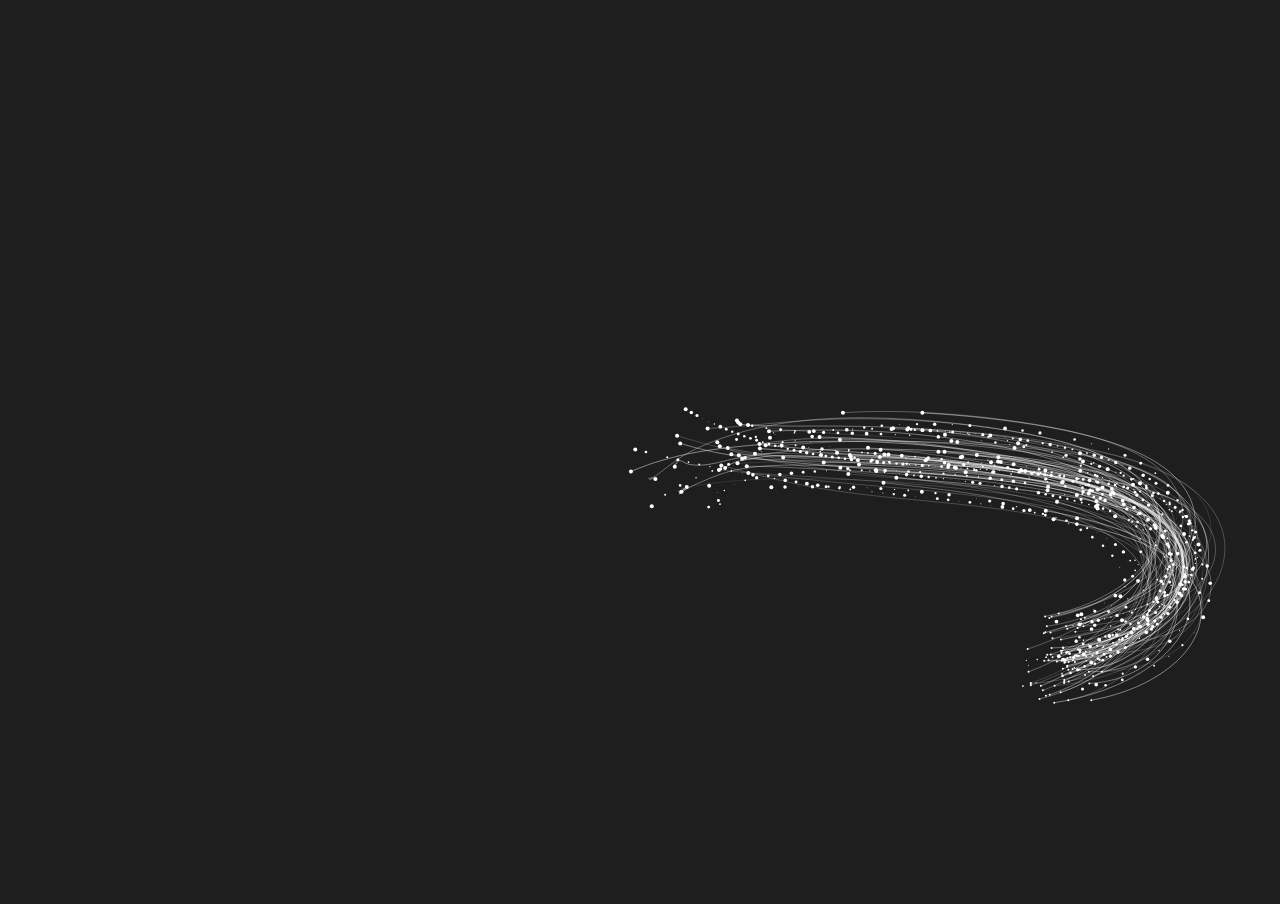
<file: card-game/pet1.html>
<!DOCTYPE html>
<html lang="en">
<head>
   
    <script>
        window.requestAnimFrame = (function() {
          return (
            window.requestAnimationFrame ||
            window.webkitRequestAnimationFrame ||
            window.mozRequestAnimationFrame ||
            window.oRequestAnimationFrame ||
            window.msRequestAnimationFrame ||
            function(callback) {
              window.setTimeout(callback);
            }
          );
        });
        
        function init(elemid) {
          let canvas = document.getElementById(elemid),
            c = canvas.getContext("2d"),
            w = (canvas.width = window.innerWidth),
            h = (canvas.height = window.innerHeight);
          c.fillStyle = "rgba(30,30,30,1)";
          c.fillRect(0, 0, w, h);
          return {c:c,canvas:canvas};
        }
        </script>
   

    <title>Woooow</title>
    <link rel="stylesheet" href="pet1.css">

    <script src="https://code.jquery.com/jquery-3.5.1.js" integrity="sha256-QWo7LDvxbWT2tbbQ97B53yJnYU3WhH/C8ycbRAkjPDc=" crossorigin="anonymous"></script>


</head>
<body>


    <canvas id="canvas"></canvas>
    

    <script>

window.onload = function () {
  //functions definition

  //class definition
  class segm {
    constructor(x, y, l) {
      this.b = Math.random()*1.9+0.1;
      this.x0 = x;
      this.y0 = y;
      this.a = Math.random() * 2 * Math.PI;
      this.x1 = this.x0 + l * Math.cos(this.a);
      this.y1 = this.y0 + l * Math.sin(this.a);
      this.l = l;
    }
    update(x, y) {
      this.x0 = x;
      this.y0 = y;
      this.a = Math.atan2(this.y1 - this.y0, this.x1 - this.x0);
      this.x1 = this.x0 + this.l * Math.cos(this.a);
      this.y1 = this.y0 + this.l * Math.sin(this.a);
    }
  }
  class rope {
    constructor(tx, ty, l, b, slq, typ) {
      if(typ == "l"){
        this.res = l / 2;
      }else{
        this.res = l / slq;
      }
      this.type = typ;
      this.l = l;
      this.segm = [];
      this.segm.push(new segm(tx, ty, this.l / this.res));
      for (let i = 1; i < this.res; i++) {
        this.segm.push(
          new segm(this.segm[i - 1].x1, this.segm[i - 1].y1, this.l / this.res)
        );
      }
      this.b = b;
    }
    update(t) {
      this.segm[0].update(t.x, t.y);
      for (let i = 1; i < this.res; i++) {
        this.segm[i].update(this.segm[i - 1].x1, this.segm[i - 1].y1);
      }
    }
    show() {
      if(this.type == "l"){
      c.beginPath();
      for (let i = 0; i < this.segm.length; i++) {
        c.lineTo(this.segm[i].x0, this.segm[i].y0);
      }
      c.lineTo(
        this.segm[this.segm.length - 1].x1,
        this.segm[this.segm.length - 1].y1
      );
      c.strokeStyle = "white";
      c.lineWidth = this.b;
      c.stroke();

      c.beginPath();
      c.arc(this.segm[0].x0, this.segm[0].y0, 1, 0, 2 * Math.PI);
      c.fillStyle = "white";
      c.fill();

      c.beginPath();
      c.arc(
        this.segm[this.segm.length - 1].x1,
        this.segm[this.segm.length - 1].y1,
        2,
        0,
        2 * Math.PI
      );
      c.fillStyle = "white";
      c.fill();
      }else{
      for (let i = 0; i < this.segm.length; i++) {
        c.beginPath();
        c.arc(this.segm[i].x0, this.segm[i].y0, this.segm[i].b, 0, 2*Math.PI);
        c.fillStyle = "white";
      c.fill();
      }
        c.beginPath();
      c.arc(
        this.segm[this.segm.length - 1].x1,
        this.segm[this.segm.length - 1].y1,
        2, 0, 2*Math.PI
      );
      c.fillStyle = "white";
      c.fill();
      }
    }
  }

  //setting up canvas
  let c = init("canvas").c,
    canvas = init("canvas").canvas,
    w = (canvas.width = window.innerWidth),
    h = (canvas.height = window.innerHeight),
    ropes = [];

  //variables definition
  let nameOfVariable = "value",
    mouse = {},
    last_mouse = {},
    rl = 50,
    randl = [],
    target = { x: w/2, y: h/2 },
    last_target = {},
    t = 0,
    q = 10,
    da = [],
    type = "l";

  for (let i = 0; i < 100; i++) {
    if(Math.random() > 0.25){
        type = "l";
      }else{
        type = "o";
      }
    ropes.push(
      new rope(
        w / 2,
        h / 2,
        (Math.random() * 1 + 0.5) * 500,
        Math.random() * 0.4 + 0.1,
        Math.random()*15+5,
        type
      )
    );
    randl.push(Math.random() * 2 - 1);
    da.push(0);
  }

  //place for objects in animation
  function draw() {
    
    if (mouse.x) {
      target.errx = mouse.x - target.x;
      target.erry = mouse.y - target.y;
    } else {
      target.errx =
        w / 2 +
        (h / 2 - q) *
          Math.sqrt(2) *
          Math.cos(t) /
          (Math.pow(Math.sin(t), 2) + 1) -
        target.x;
      target.erry =
        h / 2 +
        (h / 2 - q) *
          Math.sqrt(2) *
          Math.cos(t) *
          Math.sin(t) /
          (Math.pow(Math.sin(t), 2) + 1) -
        target.y;
    }

    target.x += target.errx / 10;
    target.y += target.erry / 10;

    t += 0.01;
    
    for (let i = 0; i < ropes.length; i++) {
      if (randl[i] > 0) {
        da[i] += (1 - randl[i]) / 10;
      } else {
        da[i] += (-1 - randl[i]) / 10;
      }
      ropes[i].update({
        x:
          target.x +
          randl[i] * rl * Math.cos((i * 2 * Math.PI) / ropes.length + da[i]),
        y:
          target.y +
          randl[i] * rl * Math.sin((i * 2 * Math.PI) / ropes.length + da[i])
      });
      ropes[i].show();
    }
    last_target.x = target.x;
    last_target.y = target.y;
  }

  //mouse position
  canvas.addEventListener(
    "mousemove",
    function (e) {
      last_mouse.x = mouse.x;
      last_mouse.y = mouse.y;

      mouse.x = e.pageX - this.offsetLeft;
      mouse.y = e.pageY - this.offsetTop;
    },
    false
  );
  
  canvas.addEventListener("mouseleave", function(e) {
    mouse.x = false;
    mouse.y = false;
  });

  //animation frame
  function loop() {
    window.requestAnimFrame(loop);
    c.clearRect(0, 0, w, h);
    draw();
  }

  //window resize
  window.addEventListener("resize", function () {
    (w = canvas.width = window.innerWidth),
      (h = canvas.height = window.innerHeight);
    loop();
  });

  //animation runner
  loop();
  setInterval(loop, 1000 / 60);
};

    </script>


</body>
</html>
</file>
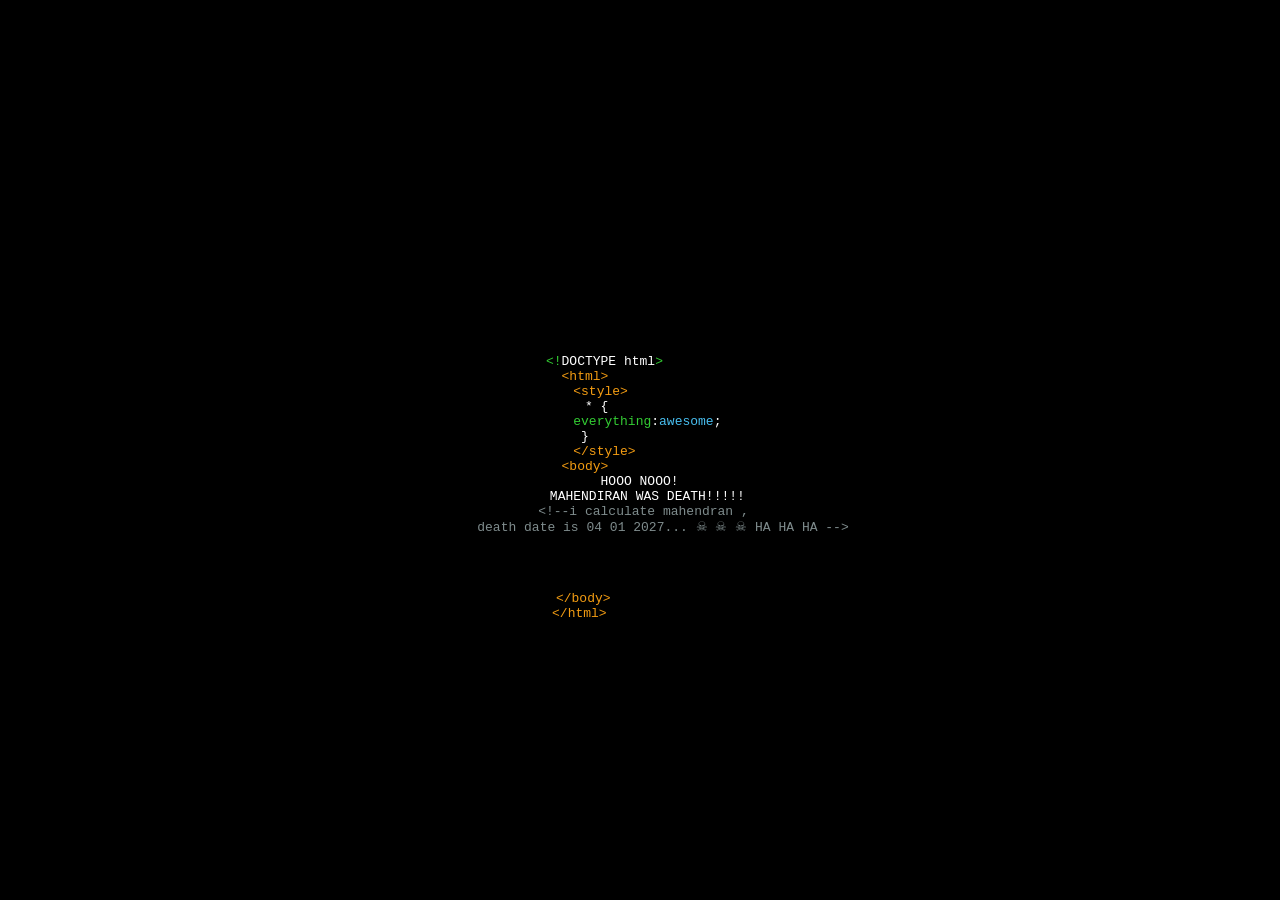
<file: last/death.html>
<!DOCTYPE html>
<html lang="en">
<head>
      
    <title>mahi was death</title>
    <link rel="stylesheet" href="death.css">

</head>
<body>
    
<!-- 

    <a href="https://codepen.io/ZonFire99/full/njdls/" class="viewFull" target="_parent">View in full it looks way better :)</a> -->

    <div class="error">
    
    <div class="wrap">
      <div class="404">
        <pre><code>
         <span class="green">&lt;!</span><span>DOCTYPE html</span><span class="green">&gt;</span>
    <span class="orange">&lt;html&gt;</span>
        <span class="orange">&lt;style&gt;</span>
       * {
                    <span class="green">everything</span>:<span class="blue">awesome</span>;
    }
         <span class="orange">&lt;/style&gt;</span>
     <span class="orange">&lt;body&gt;</span> 
                  HOOO NOOO!
                    MAHENDIRAN WAS DEATH!!!!!
                    <span class="comment">&lt;!--i calculate mahendran , 
                        death date is 04 01 2027... ☠ ☠ ☠ HA HA HA --&gt;
            </span>
     <span class="orange"></span> 
                  
    
    
    </div>
    <br />
    <span class="info">
    <br />
    
    <span class="orange">&nbsp;&lt;/body&gt;</span>
    
    <br/>
          <span class="orange">&lt;/html&gt;</span>
        </code></pre>
      </div>
    </div>
    
    
    </span>
    



</body>
</html>
</file>
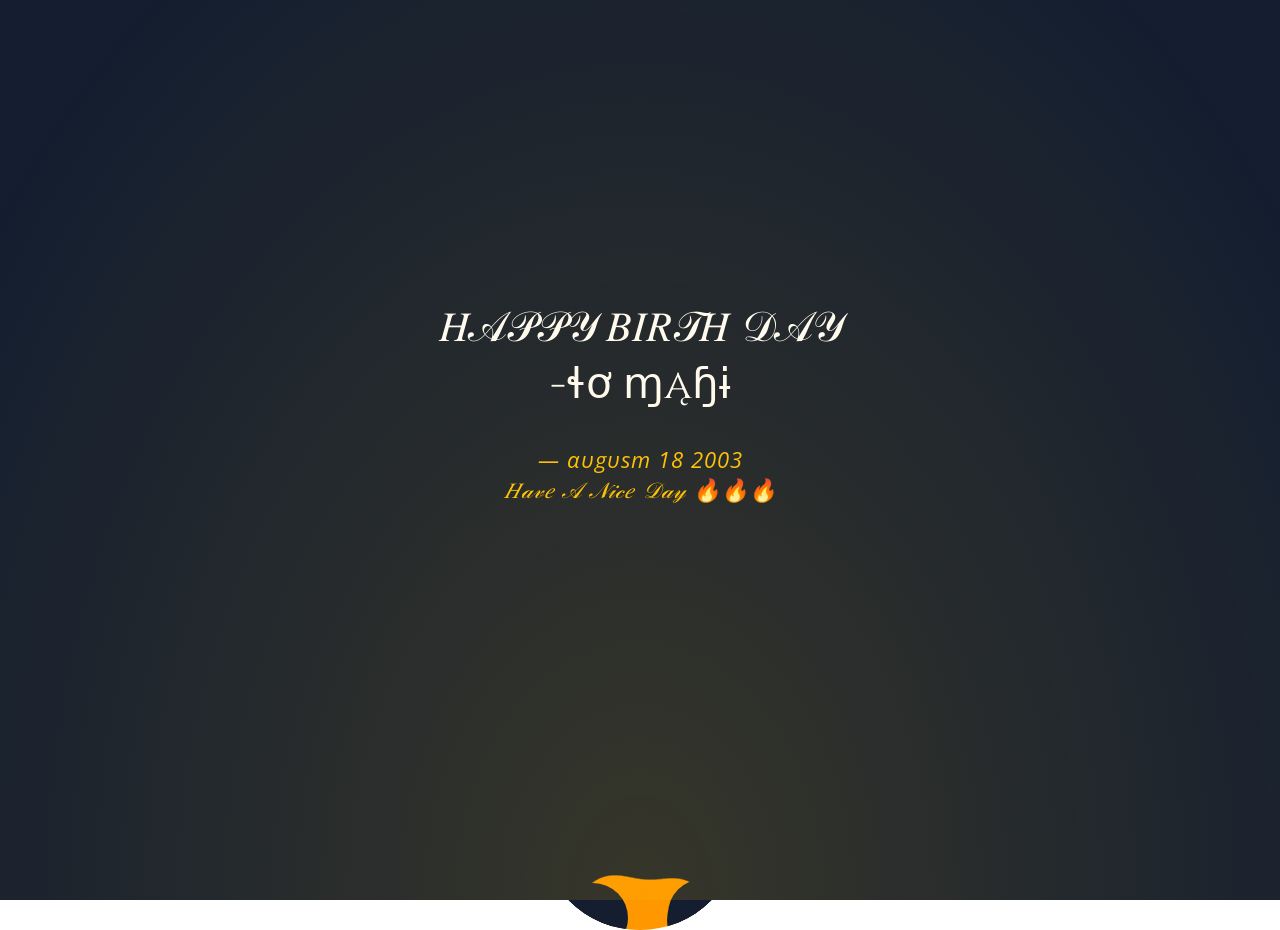
<file: last/mahi.html>
<!DOCTYPE html>
<html lang="en">
<head>
    
    
    <title>MAHI</title>


    <link rel="stylesheet" href="mahi.css">
</head>
<body>
    


    <div class="back"></div>
<div class="light"></div>
<div class="content">
  <div class="fire">
  <div class="bottom"></div>
  <figure></figure>
  <figure></figure>
  <figure></figure>
  <figure></figure>
  <figure></figure>
  <figure></figure>
  <figure></figure>
  <figure></figure>
  <figure></figure>
  <figure></figure>
  <figure></figure>
  <figure></figure>
  <figure></figure>
  <figure></figure>
  <figure></figure>
    </div>
  <div class="reverse">
      <div></div>
      <div></div>
      <div></div>
      <div></div>
      <div></div>
      <div></div>
      <div></div>
      <div></div>
  </div>
</div>
<p>
    𝐻𝒜𝒫𝒫𝒴   𝐵𝐼𝑅𝒯𝐻   𝒟𝒜𝒴<br>-ɬơ ɱąɧɨ
  <span class="author">αυgυѕт 18 2003 <br> 𝐻𝒶𝓋𝑒  𝒜  𝒩𝒾𝒸𝑒  𝒟𝒶𝓎 🔥🔥🔥</span>
</p>
<svg xmlns="http://www.w3.org/2000/svg" version="1.1">
  <defs>
    <filter id="goo">
      <feGaussianBlur in="SourceGraphic" stdDeviation="10" result="blur" />
      <feColorMatrix in="blur" mode="matrix" values="1 0 0 0 0  0 1 0 0 0  0 0 1 0 0  0 0 0 18 -7" result="goo" />
      <feBlend in="SourceGraphic" in2="goo" />
  	</filter>
  </defs>
</svg>

</body>
</html>
</file>
<file: card-game/pet1.css>
body,
html {
  margin: 0px;
  padding: 0px;
  position: fixed;
  background: rgb(30, 30, 30);
  cursor: none;
}
</file>
<file: last/death.css>
@import url(https://fonts.googleapis.com/css?family=Gilda+Display);

html {
  background-color:black;
  color: white;
  overflow: hidden;
  height: 100%;
  -webkit-user-select: none;
     -moz-user-select: none;
      -ms-user-select: none;
          user-select: none;
		  font-size: medium;
}

.error {
  text-align: center;
  font-family: 'Gilda Display', serif;
  
  text-align: center;
  width: 100%;
  height: 120px;
  margin: auto;
  position: absolute;
  top: 0;
  bottom: 0;
  left: -60px;
  right: 0;
  -webkit-animation: noise-3 1s linear infinite;
          animation: noise-3 1s linear infinite;
  overflow: default;
}

body:after {
  content: 'Mahendran';
  font-family: OCR-A;
  font-size: 100px;
  
  text-align: center;
  width: 550px;
  margin: auto;
  position: absolute;
  top: 25%;
  bottom: 0;
  left: 0;
  right: 35%;
  opacity: 0;
  color: white;
  -webkit-animation: noise-1 .2s linear infinite;
          animation: noise-1 .2s linear infinite;
}
body:before {
  content: '☠ ☠ ☠';
  font-family: OCR-A;
  font-size: 100px;
  
  text-align: center;
  width: 550px;
  margin: auto;
  position: absolute;
  top: 25%;
  bottom: 0;
  left: 0;
  right: 35%;
  opacity: 0;
  color: white;
  -webkit-animation: noise-2 .2s linear infinite;
          animation: noise-2 .2s linear infinite;
}

.info {
  text-align: center;
  width: 200px;
  height: 60px;
  margin: auto;
  position: absolute;
  top: 280px;
  bottom: 0;
  left: 20px;
  right: 0;
  -webkit-animation: noise-3 1s linear infinite;
          animation: noise-3 1s linear infinite;
}

.info:before {
  content: 'is';
  font-family: OCR-A;
  font-size: 100px;
  text-align: center;
  width: 800px; 
  margin: auto;
  position: absolute;
  top: -11px;
  bottom: 0;
  left: 40px;
  right: 100px;
  opacity: 0;
  color: white;
  -webkit-animation: noise-2 .2s linear infinite;
          animation: noise-2 .2s linear infinite;
}

.info:after {
  content: ' death ⚰️ ';
  font-family: OCR-A;
  font-size: 100px;
  text-align: center;
  width: 800px;
  margin: auto;
  position: absolute;
  top: 20px;
  bottom: 0;
  left: 40px;
  right: 0;
  opacity: 0;
  color: white;
  -webkit-animation: noise-1 .2s linear infinite;
          animation: noise-1 .2s linear infinite;
}

@-webkit-keyframes noise-1 {
  0%, 20%, 40%, 60%, 70%, 90% {opacity: 0;}
  10% {opacity: .1;}
  50% {opacity: .5; left: -6px;}
  80% {opacity: .3;}
  100% {opacity: .6; left: 2px;}
}

@keyframes noise-1 {
  0%, 20%, 40%, 60%, 70%, 90% {opacity: 0;}
  10% {opacity: .1;}
  50% {opacity: .5; left: -6px;}
  80% {opacity: .3;}
  100% {opacity: .6; left: 2px;}
}

@-webkit-keyframes noise-2 {
  0%, 20%, 40%, 60%, 70%, 90% {opacity: 0;}
  10% {opacity: .1;}
  50% {opacity: .5; left: 6px;}
  80% {opacity: .3;}
  100% {opacity: .6; left: -2px;}
}

@keyframes noise-2 {
  0%, 20%, 40%, 60%, 70%, 90% {opacity: 0;}
  10% {opacity: .1;}
  50% {opacity: .5; left: 6px;}
  80% {opacity: .3;}
  100% {opacity: .6; left: -2px;}
}

@-webkit-keyframes noise {
  0%, 3%, 5%, 42%, 44%, 100% {opacity: 1; -webkit-transform: scaleY(1); transform: scaleY(1);}  
  4.3% {opacity: 1; -webkit-transform: scaleY(1.7); transform: scaleY(1.7);}
  43% {opacity: 1; -webkit-transform: scaleX(1.5); transform: scaleX(1.5);}
}

@keyframes noise {
  0%, 3%, 5%, 42%, 44%, 100% {opacity: 1; -webkit-transform: scaleY(1); transform: scaleY(1);}  
  4.3% {opacity: 1; -webkit-transform: scaleY(1.7); transform: scaleY(1.7);}
  43% {opacity: 1; -webkit-transform: scaleX(1.5); transform: scaleX(1.5);}
}

@-webkit-keyframes noise-3 {
  0%,3%,5%,42%,44%,100% {opacity: 1; -webkit-transform: scaleY(1); transform: scaleY(1);}
  4.3% {opacity: 1; -webkit-transform: scaleY(4); transform: scaleY(4);}
  43% {opacity: 1; -webkit-transform: scaleX(10) rotate(60deg); transform: scaleX(10) rotate(60deg);}
}

@keyframes noise-3 {
  0%,3%,5%,42%,44%,100% {opacity: 1; -webkit-transform: scaleY(1); transform: scaleY(1);}
  4.3% {opacity: 1; -webkit-transform: scaleY(4); transform: scaleY(4);}
  43% {opacity: 1; -webkit-transform: scaleX(10) rotate(60deg); transform: scaleX(10) rotate(60deg);}
}

.wrap {
  top: 30%;
  left: 25%;
  
  height: 200px;
  
  margin-top: -100px;
  position: absolute;
}
code {
  color: white;
}
span.blue {
  color: #48beef;
}
span.comment {
  color: #7f8c8d;
}
span.orange {
  color: #f39c12;
}
span.green {
  color: #33cc33;
}

.viewFull {
  font-family:OCR-A;
  color:orange;
  text-decoration:;
}
@font-face {
    font-family: OCR-A;
    src: url('[data-uri]') format('woff');
	
}

 @media only screen and (min-height: 500px) {

.viewFull{
  display:none; 	
	}

}
</file>
<file: last/mahi.css>
@charset "UTF-8";
@import url("https://fonts.googleapis.com/css?family=Cinzel|Open+Sans+Condensed:300i");
.back {
  background: #141e30;
  position: absolute;
  left: 0;
  top: 0;
  width: 100%;
  height: 100%;
}

.light {
  width: 100%;
  height: 100%;
  animation: firelight 2s ease infinite;
  background: radial-gradient(ellipse at bottom, rgba(255, 193, 7, 0.15) 0%, rgba(255, 193, 7, 0) 90%);
  position: fixed;
  z-index: 1;
  bottom: 0;
  left: 0;
  bottom: 0;
}

@keyframes firelight {
  0% {
    opacity: 1;
  }
  50% {
    opacity: 0.8;
  }
  100% {
    opacity: 1;
  }
}
.content {
  position: absolute;
  left: 50%;
  bottom: 0;
  margin: 0 0 -30px -100px;
  width: 200px;
  height: 200px;
  overflow: hidden;
  border-radius: 100%;
}
.content .fire {
  filter: url(#goo);
  position: absolute;
  width: 100%;
  height: 100%;
}
.content div.bottom {
  position: absolute;
  left: 50px;
  bottom: 0;
  width: 100px;
  height: 30px;
  background: #ff9800;
  border-radius: 30px;
}
.content figure {
  position: absolute;
  margin: 0 0 -15px;
  left: calc(50% - 70px);
  bottom: 0;
  width: 70px;
  height: 70px;
  background: #ff9800;
  border-radius: 100%;
}
.content figure:nth-child(1) {
  animation: firecircle 1.2s 0.14s cubic-bezier(0.5, 0.07, 0.64, 1) infinite;
  margin-left: 58px;
  margin-bottom: -25px;
}
.content figure:nth-child(2) {
  animation: firecircle 1.2s 0.28s cubic-bezier(0.5, 0.07, 0.64, 1) infinite;
  margin-left: 61px;
  margin-bottom: -25px;
}
.content figure:nth-child(3) {
  animation: firecircle 1.2s 0.42s cubic-bezier(0.5, 0.07, 0.64, 1) infinite;
  margin-left: 28px;
  margin-bottom: -35px;
}
.content figure:nth-child(4) {
  animation: firecircle 1.2s 0.56s cubic-bezier(0.5, 0.07, 0.64, 1) infinite;
  margin-left: 11px;
  margin-bottom: -40px;
}
.content figure:nth-child(5) {
  animation: firecircle 1.2s 0.7s cubic-bezier(0.5, 0.07, 0.64, 1) infinite;
  margin-left: 9px;
  margin-bottom: -16px;
}
.content figure:nth-child(6) {
  animation: firecircle 1.2s 0.84s cubic-bezier(0.5, 0.07, 0.64, 1) infinite;
  margin-left: 5px;
  margin-bottom: -35px;
}
.content figure:nth-child(7) {
  animation: firecircle 1.2s 0.98s cubic-bezier(0.5, 0.07, 0.64, 1) infinite;
  margin-left: 69px;
  margin-bottom: -40px;
}
.content figure:nth-child(8) {
  animation: firecircle 1.2s 1.12s cubic-bezier(0.5, 0.07, 0.64, 1) infinite;
  margin-left: 65px;
  margin-bottom: -39px;
}
.content figure:nth-child(9) {
  animation: firecircle 1.2s 1.26s cubic-bezier(0.5, 0.07, 0.64, 1) infinite;
  margin-left: 28px;
  margin-bottom: -24px;
}
.content figure:nth-child(10) {
  animation: firecircle 1.2s 1.4s cubic-bezier(0.5, 0.07, 0.64, 1) infinite;
  margin-left: 26px;
  margin-bottom: -20px;
}
.content figure:nth-child(11) {
  animation: firecircle 1.2s 1.54s cubic-bezier(0.5, 0.07, 0.64, 1) infinite;
  margin-left: 47px;
  margin-bottom: -22px;
}
.content figure:nth-child(12) {
  animation: firecircle 1.2s 1.68s cubic-bezier(0.5, 0.07, 0.64, 1) infinite;
  margin-left: 23px;
  margin-bottom: -21px;
}
.content figure:nth-child(13) {
  animation: firecircle 1.2s 1.82s cubic-bezier(0.5, 0.07, 0.64, 1) infinite;
  margin-left: 69px;
  margin-bottom: -19px;
}
.content figure:nth-child(14) {
  animation: firecircle 1.2s 1.96s cubic-bezier(0.5, 0.07, 0.64, 1) infinite;
  margin-left: 17px;
  margin-bottom: -32px;
}
.content figure:nth-child(15) {
  animation: firecircle 1.2s 2.1s cubic-bezier(0.5, 0.07, 0.64, 1) infinite;
  margin-left: 17px;
  margin-bottom: -40px;
}
.content figure:nth-child(16) {
  animation: firecircle 1.2s 2.24s cubic-bezier(0.5, 0.07, 0.64, 1) infinite;
  margin-left: 37px;
  margin-bottom: -29px;
}
.content .reverse div {
  position: absolute;
  margin: 0 0 -15px;
  left: 0;
  bottom: 0;
  width: 70px;
  height: 70px;
  background: #141e30;
  border-radius: 100%;
}
.content .reverse div:nth-child(1) {
  animation: firereverseleft 1.2s 0.5s cubic-bezier(0.5, 0.07, 0.64, 1) infinite;
  margin-left: 18px;
  margin-bottom: -23px;
}
.content .reverse div:nth-child(2) {
  animation: firereverseleft 1.2s 1s cubic-bezier(0.5, 0.07, 0.64, 1) infinite;
  margin-left: 3px;
  margin-bottom: -23px;
}
.content .reverse div:nth-child(3) {
  animation: firereverseleft 1.2s 1.5s cubic-bezier(0.5, 0.07, 0.64, 1) infinite;
  margin-left: 16px;
  margin-bottom: -27px;
}
.content .reverse div:nth-child(4) {
  animation: firereverseleft 1.2s 2s cubic-bezier(0.5, 0.07, 0.64, 1) infinite;
  margin-left: 3px;
  margin-bottom: -40px;
}
.content .reverse div:nth-child(5) {
  left: 120px;
  animation: firereverseright 1.2s 0.5s cubic-bezier(0.5, 0.07, 0.64, 1) infinite;
  margin-left: 16px;
  margin-bottom: -31px;
}
.content .reverse div:nth-child(6) {
  left: 120px;
  animation: firereverseright 1.2s 1s cubic-bezier(0.5, 0.07, 0.64, 1) infinite;
  margin-left: 7px;
  margin-bottom: -25px;
}
.content .reverse div:nth-child(7) {
  left: 120px;
  animation: firereverseright 1.2s 1.5s cubic-bezier(0.5, 0.07, 0.64, 1) infinite;
  margin-left: 18px;
  margin-bottom: -35px;
}
.content .reverse div:nth-child(8) {
  left: 120px;
  animation: firereverseright 1.2s 2s cubic-bezier(0.5, 0.07, 0.64, 1) infinite;
  margin-left: 8px;
  margin-bottom: -19px;
}

@keyframes firecircle {
  0% {
    transform: translateY(0) scale(1);
    background: #ff9800;
  }
  100% {
    transform: translateY(-175px) scale(0);
    background: #ffc107;
  }
}
@keyframes firereverseleft {
  0% {
    transform: translateY(0) translateX(0) scale(0.3);
  }
  100% {
    transform: translateY(-175px) translateX(50px) scale(1);
  }
}
@keyframes firereverseright {
  0% {
    transform: translateY(0) translateX(0) scale(0.3);
  }
  100% {
    transform: translateY(-175px) translateX(-50px) scale(1);
  }
}
p {
  color: white;
  position: absolute;
  left: 50%;
  top: 40%;
  transform: translate(-50%, -50%);
  text-align: center;
  font-size: 42px;
  font-family: 'Cinzel', serif;
}
p span {
  width: 100%;
  font-size: 22px;
  font-style: italic;
  float: left;
  margin: 30px 0 0;
  letter-spacing: 1px;
  color: #ffc107;
  font-family: 'Open Sans Condensed', sans-serif;
}
p span:before {
  content: '— ';
}
</file>
